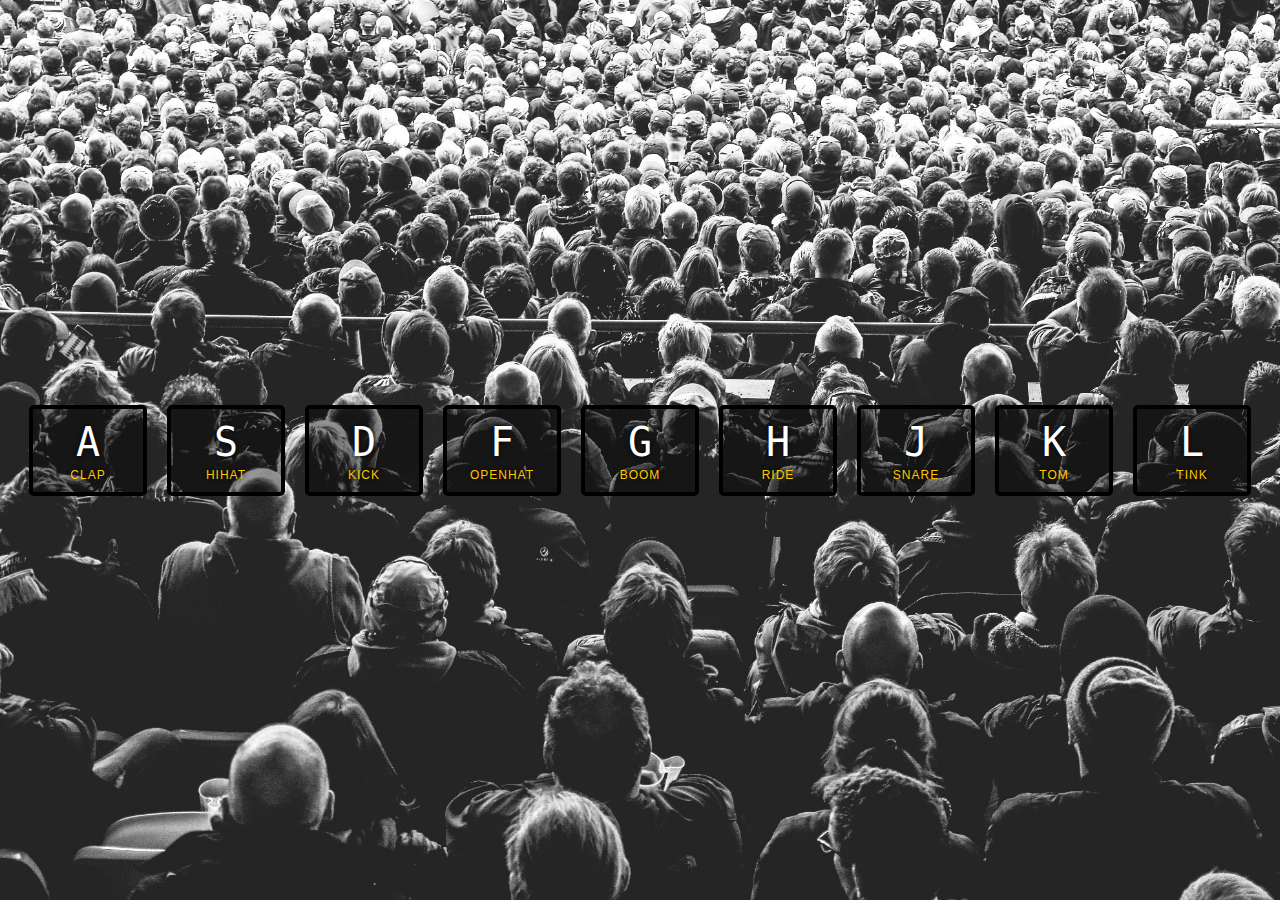
<file: 01 - js drum kit/index.html>
<!DOCTYPE html>
<html>
<head>
	<title>Js Drum kit</title>
	<link rel="stylesheet" type="text/css" href="style.css">
</head>
<body>

	<div class="keys">
		<div data-key="65" class="key">
			<kbd>A</kbd>
			<span class="sound">clap</span>
		</div>

		<div data-key="83" class="key">
			<kbd>S</kbd>
			<span class="sound">hihat</span>
		</div>

		<div data-key="68" class="key">
			<kbd>D</kbd>
			<span class="sound">kick</span>
		</div>

		<div data-key="70" class="key">
			<kbd>F</kbd>
			<span class="sound">openhat</span>
		</div>

		<div data-key="71" class="key">
			<kbd>G</kbd>
			<span class="sound">boom</span>
		</div>

		<div data-key="72" class="key">
			<kbd>H</kbd>
			<span class="sound">ride</span>
		</div>

		<div data-key="74" class="key">
			<kbd>J</kbd>
			<span class="sound">snare</span>
		</div>

		<div data-key="75" class="key">
			<kbd>K</kbd>
			<span class="sound">tom</span>
		</div>

		<div data-key="76" class="key">
			<kbd>L</kbd>
			<span class="sound">tink</span>
		</div>
	</div>

	<audio data-key="65" src="sounds/clap.wav"></audio>
	<audio data-key="83" src="sounds/hihat.wav"></audio>
	<audio data-key="68" src="sounds/kick.wav"></audio>
	<audio data-key="70" src="sounds/openhat.wav"></audio>
	<audio data-key="71" src="sounds/boom.wav"></audio>
	<audio data-key="72" src="sounds/ride.wav"></audio>
	<audio data-key="74" src="sounds/snare.wav"></audio>
	<audio data-key="75" src="sounds/tom.wav"></audio>
	<audio data-key="76" src="sounds/tink.wav"></audio>

</body>

<script>
	function playSound(e) { 
		const audio = document.querySelector(`audio[data-key="${e.keyCode}"]`);
		const key = document.querySelector(`.key[data-key="${e.keyCode}"]`);
		if(!audio) return; //will stop the function from running
		audio.currentTime = 0;
		audio.play();
		key.classList.add('playing');
	}

	function removeTransition(e) {
		if (e.propertyName !== 'transform') return; //skip non transition. 
		this.classList.remove('playing');
	}

	const keys = document.querySelectorAll('.key');
	keys.forEach(key => key.addEventListener('transitionend', removeTransition));
	window.addEventListener("keydown", playSound);
</script>
</html>
</file>
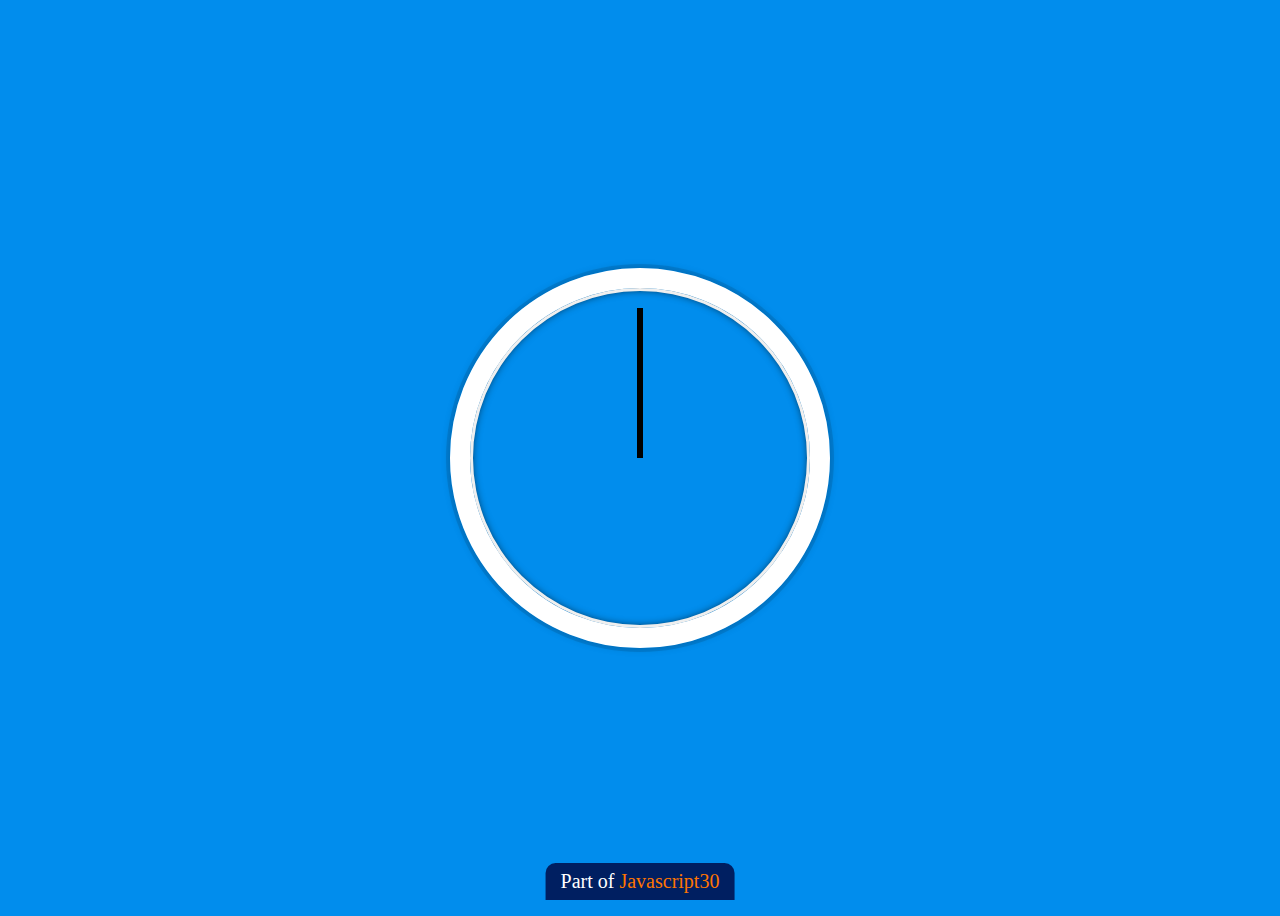
<file: 02 Clock using JS and CSS/index.html>
<!DOCTYPE html>
<html>
<head>
	<title>JS ans CSS clock</title>
</head>
<body>

	<div class="clock">
		<div class="clock-face">
			<div class="hand hour-hand"></div>
			<div class="hand min-hand"></div>
			<div class="hand second-hand"></div>
		</div>
	</div>

	<div class="floating-text">
		Part of <a target="_blank" href="https://www.javascript30.com">Javascript30</a>
	</div>

	<style>
		html{
			background: #018DED url(https://unsplash.it/1500/1000?image=881&blur=50);
			background-size: cover;
			font-family: sans-serif;
			text-align: center;
			font-size: 10px; 
		}

		body{
			font-size: 2rem;
			display: flex;
			flex: 1;
			min-height: 100vh;
			align-items: center;
		}

		.clock {
			width: 30rem;
			height: 30rem;
			border: 20px solid white;
			border-radius: 50%;
			margin: 50px auto;
			position: relative;
			padding: 2rem;
			box-shadow: 
				0 0 0 4px rgba(0,0,0,0.1),
		        inset 0 0 0 3px #EFEFEF,
		        inset 0 0 10px black,
		        0 0 10px rgba(0,0,0,0.2);
		}

		.clock-face {
			position: relative;
			width: 100%;
			height: 100%;
			transform: translateY(-3px);
		}

		.hand {
			width: 50%;
			height: 6px;
			background: black;
			position: absolute;
			top: 50%;
			transform-origin: 100%;
			transform: rotate(90deg);
			transition: all .05s;
			transition-timing-function: cubic-bezier(.1, 2.7, 0.58, 1);
		}

		.floating-text {
			background-color: #001F61;
			border-radius: 10px 10px 0 0;
			color: #fff;
			font-family: 'Muli';
			padding: 7px 15px;
			position: fixed;
			bottom: 0;
			left: 50%;
			transform: translateX(-50%);
			text-align: center;
			z-index: 998;
		}

		.floating-text a {
			color: #FF7500;
			text-decoration: none;
		}
	</style>

	<script>
		const secondHand = document.querySelector('.second-hand');
		const minuteHand = document.querySelector('.min-hand');
		const hourHand = document.querySelector('.hour-hand');

		function setDate() {
			const now = new Date();
			const seconds = now.getSeconds();
			const minutes = now.getMinutes();
			const hours = now.getHours();

			const secondsDegrees = ((seconds / 60) * 360) + 90;
			secondHand.style.transform = `rotate(${secondsDegrees}deg)`;

			const minutesDegrees = ((minutes / 60) * 360) + 90;
			minuteHand.style.transform = `rotate(${minutesDegrees}deg)`;

			const hoursDegrees = ((hours / 12) * 360) + 90;
			hourHand.style.transform = `rotate(${hoursDegrees}deg)`;
		}

		setInterval(setDate, 1000);
	</script>

</body>
</html>
</file>
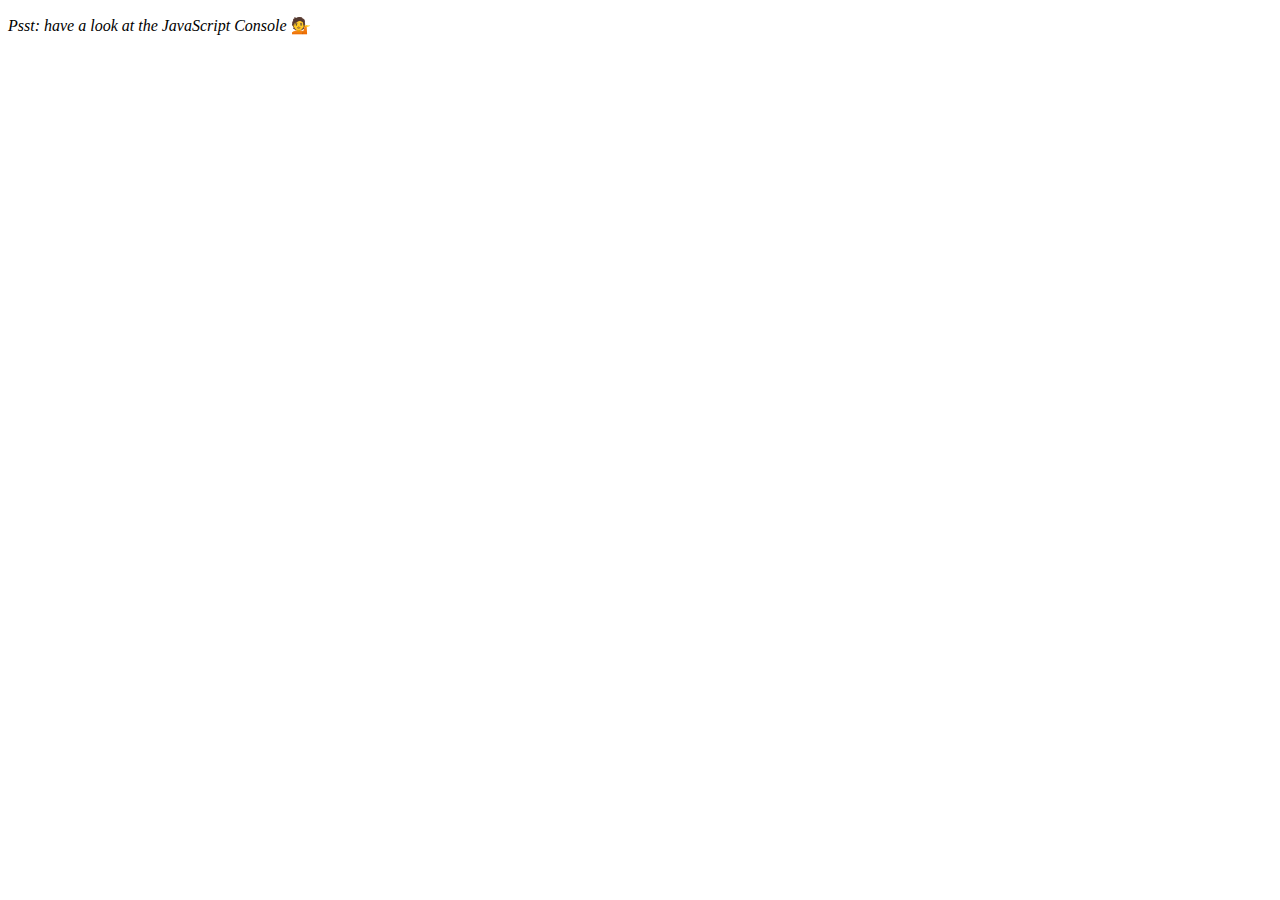
<file: 04 Array cardio day 1/index.html>
<!DOCTYPE html>
<html>
<head>
	<title>Array cardio</title>
</head>
<body>

	<p><em>Psst: have a look at the JavaScript Console</em> 💁</p>
	<script>
	  	// Get your shorts on - this is an array workout!
	    // ## Array Cardio Day 1

	    // Some data we can work with

		const inventors = [
			{ first: 'Albert', last: 'Einstein', year: 1879, passed: 1955 },
			{ first: 'Isaac', last: 'Newton', year: 1643, passed: 1727 },
			{ first: 'Galileo', last: 'Galilei', year: 1564, passed: 1642 },
			{ first: 'Marie', last: 'Curie', year: 1867, passed: 1934 },
			{ first: 'Johannes', last: 'Kepler', year: 1571, passed: 1630 },
			{ first: 'Nicolaus', last: 'Copernicus', year: 1473, passed: 1543 },
			{ first: 'Max', last: 'Planck', year: 1858, passed: 1947 },
			{ first: 'Katherine', last: 'Blodgett', year: 1898, passed: 1979 },
			{ first: 'Ada', last: 'Lovelace', year: 1815, passed: 1852 },
			{ first: 'Sarah E.', last: 'Goode', year: 1855, passed: 1905 },
			{ first: 'Lise', last: 'Meitner', year: 1878, passed: 1968 },
			{ first: 'Hanna', last: 'Hammarström', year: 1829, passed: 1909 }
		];

		const people = [
			'Bernhard, Sandra', 'Bethea, Erin', 'Becker, Carl', 'Bentsen, Lloyd', 'Beckett, Samuel', 'Blake, William', 'Berger, Ric', 'Beddoes, Mick', 'Beethoven, Ludwig',
			'Belloc, Hilaire', 'Begin, Menachem', 'Bellow, Saul', 'Benchley, Robert', 'Blair, Robert', 'Benenson, Peter', 'Benjamin, Walter', 'Berlin, Irving',
			'Benn, Tony', 'Benson, Leana', 'Bent, Silas', 'Berle, Milton', 'Berry, Halle', 'Biko, Steve', 'Beck, Glenn', 'Bergman, Ingmar', 'Black, Elk', 'Berio, Luciano',
			'Berne, Eric', 'Berra, Yogi', 'Berry, Wendell', 'Bevan, Aneurin', 'Ben-Gurion, David', 'Bevel, Ken', 'Biden, Joseph', 'Bennington, Chester', 'Bierce, Ambrose',
			'Billings, Josh', 'Birrell, Augustine', 'Blair, Tony', 'Beecher, Henry', 'Biondo, Frank'
		];
    
	    // Array.prototype.filter()
	    // 1. Filter the list of inventors for those who were born in the 1500's

	    const fifteen = inventors.filter(inventor => (inventor.year >= 1500 && inventor.year < 1600));

	    console.table(fifteen);

	    // Array.prototype.map()
	    // 2. Give us an array of the inventors first and last names

	    const fullNames = inventors.map(inventor => inventor.first + ' ' + inventor.last);

	    console.log(fullNames);

	    // Array.prototype.sort()
	    // 3. Sort the inventors by birthdate, oldest to youngest

	    //const ordered = inventors.sort(function(a, b) {
	    //	if (a.year > b.year) {
	    //		return 1;
	    //	} else {
	    //		return -1;
	    //	}
	    //});

	    const ordered = inventors.sort((a, b) => a.year > b.year ? 1 : -1);

	    console.table(ordered);

	    // Array.prototype.reduce()
	    // 4. How many years did all the inventors live all together?

	    const totalYears = inventors.reduce((total, inventor) => {
	    	return total + (inventor.passed - inventor.year);
	    }, 0);

	    console.table(totalYears);

	    // 5. Sort the inventors by years lived

	    const oldest = inventors.sort(function(a, b) {
	    	const lastGuy = a.passed - a.year;
	    	const nextGuy = b.passed - b.year;
	    	return lastGuy > nextGuy ? -1 : 1;
	    	//if(lastGuy > nextGuy) {
	    	//	return -1;
	    	//} else {
	    	//	return 1;
	    	//}
	    });

	    console.table(oldest);

	    // 6. create a list of Boulevards in Paris that contain 'de' anywhere in the name
	    // https://en.wikipedia.org/wiki/Category:Boulevards_in_Paris

	    //const category = document.querySelector(".mw-category");
	    //const links = Array.from(category.querySelectorAll('a'));

	    //const de = links
	    //             .map(link => link.textContent)
	    //             .filter(streetName) => streetName.includes('de');

	    // 7. sort Exercise
	    // Sort the people alphabetically by last name

	    const alpha = people.sort(function(lastOne, nextOne) {
	    	const [alast, afirst] = lastOne.split(', ');
	    	const [blast, bfirst] = nextOne.split(', ');
	    	return alast > blast ? 1 : -1;
	    });

	    console.table(alpha);

	    // 8. Reduce Exercise
	    // Sum up the instances of each of these
	    const data = ['car', 'car', 'truck', 'truck', 'bike', 'walk', 'car', 'van', 'bike', 'walk', 'car', 'van', 'car', 'truck' ];

	    const transportation = data.reduce(function(obj, item) {
	    	if(!obj[item]){
	    		obj[item] = 0;
	    	}
	    	obj[item]++;
	    	return obj;
	    }, {});

	    console.log(transportation);

  </script>

</body>
</html>
</file>
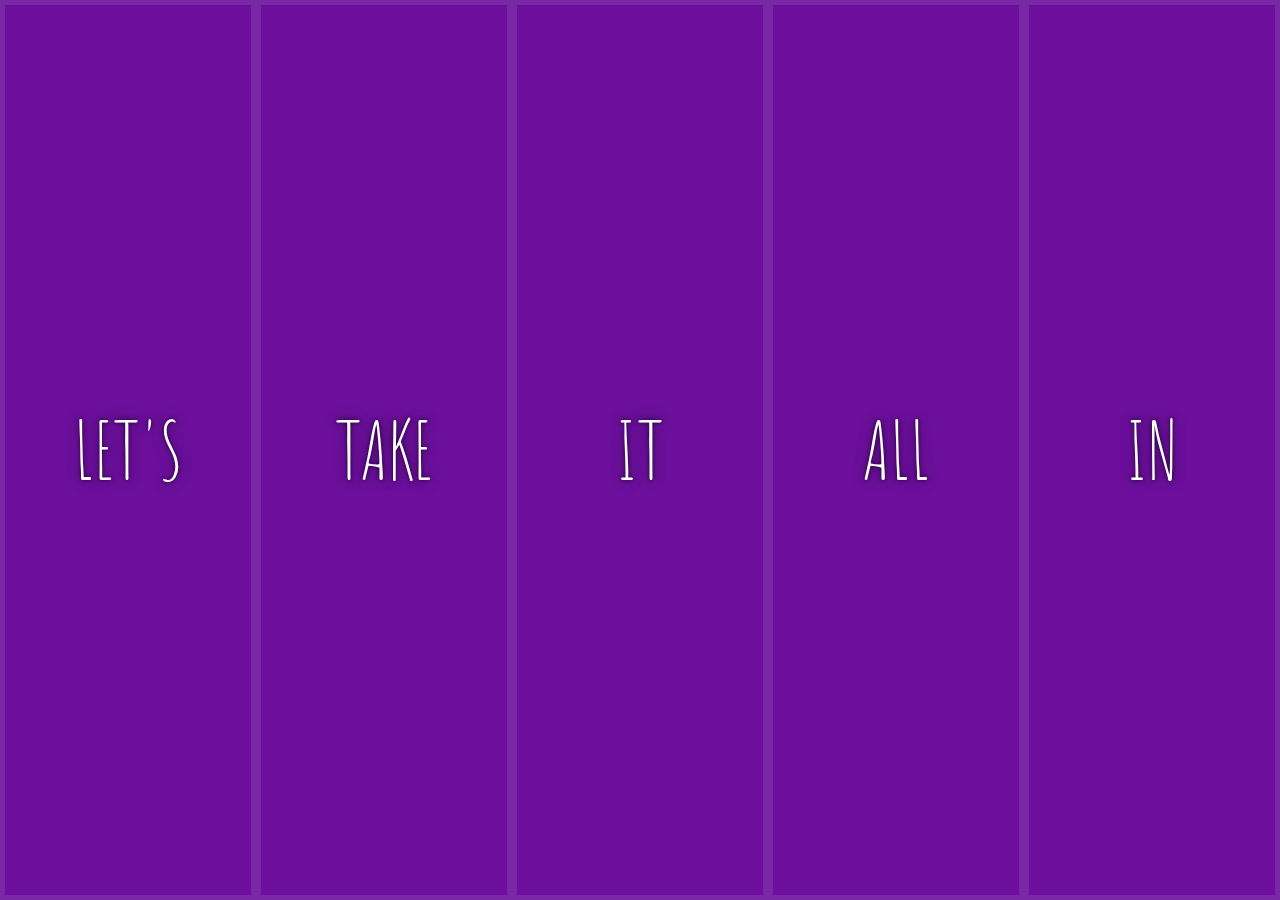
<file: 05 Flex panel gallery/index.html>
<!DOCTYPE html>
<html>
<head>
	<meta charset="utf-8">
	<title>Flex panels 💪💪</title>
	<link href='https://fonts.googleapis.com/css?family=Amatic+SC' rel='stylesheet' type='text/css'>
</head>
<body>
	<style>
		html {
			box-sizing: border-box;
			background: #ffc600;
			font-family: 'helvetica neue';
			font-size: 20px;
    		font-weight: 200;
		}

		body {
    		margin: 0;
    	}
    
	    *, *:before, *:after {
	    	box-sizing: inherit;
	    }

	    .panels {
	    	min-height: 100vh;
	    	overflow: hidden;
	    	display: flex;
	    }

	    .panel {
	    	background: #6B0F9C;
	    	box-shadow: inset 0 0 0 5px rgba(255,255,255,0.1);
	    	color: white;
	    	text-align: center;
	    	align-items: center;
	    	/* Safari transitionend event.propertyName === flex */
	    	/* Chrome + FF transitionend event.propertyName === flex-grow */
	    	transition:
	      	font-size 0.7s cubic-bezier(0.61,-0.19, 0.7,-0.11),
	      	flex 0.7s cubic-bezier(0.61,-0.19, 0.7,-0.11),
	    	background 0.2s;
	    	font-size: 20px;
	    	background-size: cover;
	    	background-position: center;
	    	flex: 1;
	    	justify-content: center;
	    	align-items: center;
	    	display: flex;
	    	flex-direction: column;
	    }

	    .panel1 { background-image:url(https://source.unsplash.com/gYl-UtwNg_I/1500x1500); }
    	.panel2 { background-image:url(https://source.unsplash.com/rFKUFzjPYiQ/1500x1500); }
    	.panel3 { background-image:url(https://images.unsplash.com/photo-1465188162913-8fb5709d6d57?ixlib=rb-0.3.5&q=80&fm=jpg&crop=faces&cs=tinysrgb&w=1500&h=1500&fit=crop&s=967e8a713a4e395260793fc8c802901d); }
    	.panel4 { background-image:url(https://source.unsplash.com/ITjiVXcwVng/1500x1500); }
    	.panel5 { background-image:url(https://source.unsplash.com/3MNzGlQM7qs/1500x1500); }

	    /* Flex Children */
	    .panel > * {
	    	margin: 0;
	    	width: 100%;
	    	transition: transform 0.5s;
	    	flex: 1 0 auto;
	    	display: flex;
	    	justify-content: center;
	    	align-items: center;
	    }

	    .panel > *:first-child { transform: translateY(-100%);  }
	    .panel.open-active > *:first-child { transform: translateY(0);  }
	    .panel > *:last-child { transform: translateY(100%);  }
	    .panel.open-active > *:last-child { transform: translateY(0);  }

	    .panel p {
	    	text-transform: uppercase;
	    	font-family: 'Amatic SC', cursive;
	    	text-shadow: 0 0 4px rgba(0, 0, 0, 0.72), 0 0 14px rgba(0, 0, 0, 0.45);
	    	font-size: 2em;
	    }
	    
	    .panel p:nth-child(2) {
	    	font-size: 4em;
	    }

	    .panel.open {
	    	font-size: 40px;
	    	flex: 5;
	    }

	</style>


	<div class="panels">
		<div class="panel panel1">
			<p>Hey</p>
			<p>Let's</p>
			<p>Dance</p>
		</div>

		<div class="panel panel2">
			<p>Give</p>
			<p>Take</p>
			<p>Receive</p>
		</div>

		<div class="panel panel3">
			<p>Experience</p>
			<p>It</p>
			<p>Today</p>
		</div>

		<div class="panel panel4">
			<p>Give</p>
			<p>All</p>
			<p>You Can</p>
		</div>

		<div class="panel panel5">
			<p>Life</p>
			<p>In</p>
			<p>Motion</p>
		</div>
	</div>

	<script>
		
		const panels = document.querySelectorAll('.panel');

		function toggleOpen() {
			this.classList.toggle('open');
		}

		function toggleActive(e) {
			console.log(e.propertyName);
			if(e.propertyName.includes('flex')) {
				this.classList.toggle('open-active');
			}
		}

		panels.forEach(panel => panel.addEventListener('click', toggleOpen));
		panels.forEach(panel => panel.addEventListener('transitionend', toggleActive));

	</script>

</body>
</html>
</file>
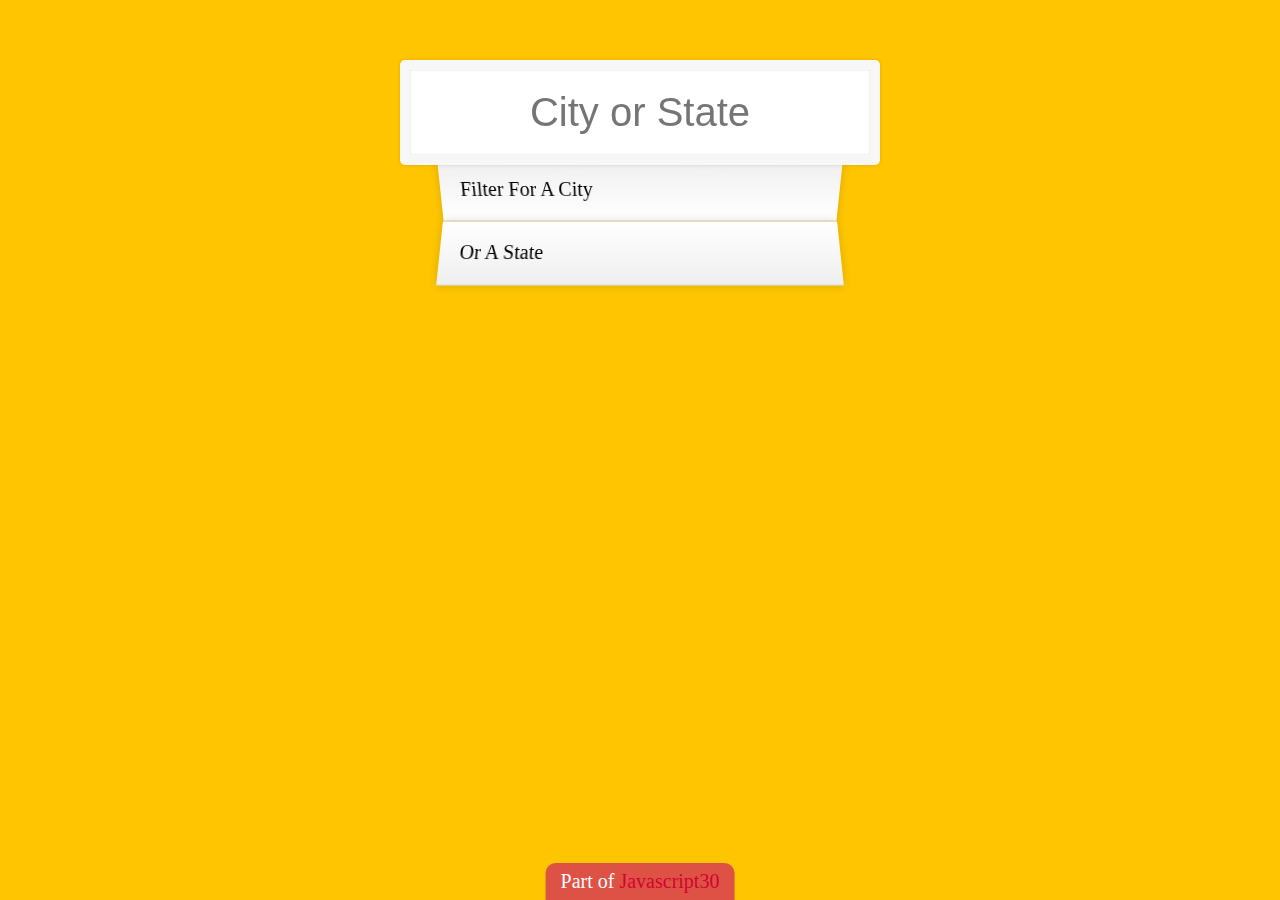
<file: 06 Type ahead/index.html>
<!DOCTYPE html>
<html>
<head>
	<meta charset="utf-8">
	<title>Type Ahead 👀</title>
	<link rel="stylesheet" type="text/css" href="style.css">
</head>
<body>

	<form class="search-form">
    	<input type="text" class="search" placeholder="City or State">
    	<ul class="suggestions">
    		<li>Filter for a city</li>
    		<li>or a state</li>
    	</ul>
	</form>

	<div class="floating-text">
		Part of <a target="_blank" href="https://www.javascript30.com">Javascript30</a>
	</div>

	<script>
		const endpoint = 'https://gist.githubusercontent.com/Miserlou/c5cd8364bf9b2420bb29/raw/2bf258763cdddd704f8ffd3ea9a3e81d25e2c6f6/cities.json';

		const cities = [];

		fetch(endpoint)
		.then(blob => blob.json())
		.then(data => cities.push(...data));

		function findMatches(wordToMatch, cities) {
			return cities.filter(place => {
				//here we need to figure out if the city or state matches what was searched
				const regex = new RegExp(wordToMatch, 'gi');
				return place.city.match(regex) || place.state.match(regex)
			});
		}

		function numberWithCommas(x) {
			return x.toString().replace(/\B(?=(\d{3})+(?!\d))/g, ',');
		}

		function displayMatches() {
			const matchArray = findMatches(this.value, cities);
			const html = matchArray.map(place => {
				const regex = new RegExp(this.value, 'gi');
				const cityName = place.city.replace(regex, `<span class="hl">${this.value}</span>`);
				const stateName = place.state.replace(regex, `<span class="hl">${this.value}</span>`);
				return `
					<li>
						<span class="name">${cityName}, ${stateName}</span>
						<span class="population">${numberWithCommas(place.population)}</span>
					</li>
				`;
			}).join('');
			suggestions.innerHTML = html;
		}

		const searchInput = document.querySelector('.search');
		const suggestions = document.querySelector('.suggestions');

		searchInput.addEventListener('change', displayMatches);

		searchInput.addEventListener('keyup', displayMatches);

	</script>

</body>
</html>
</file>
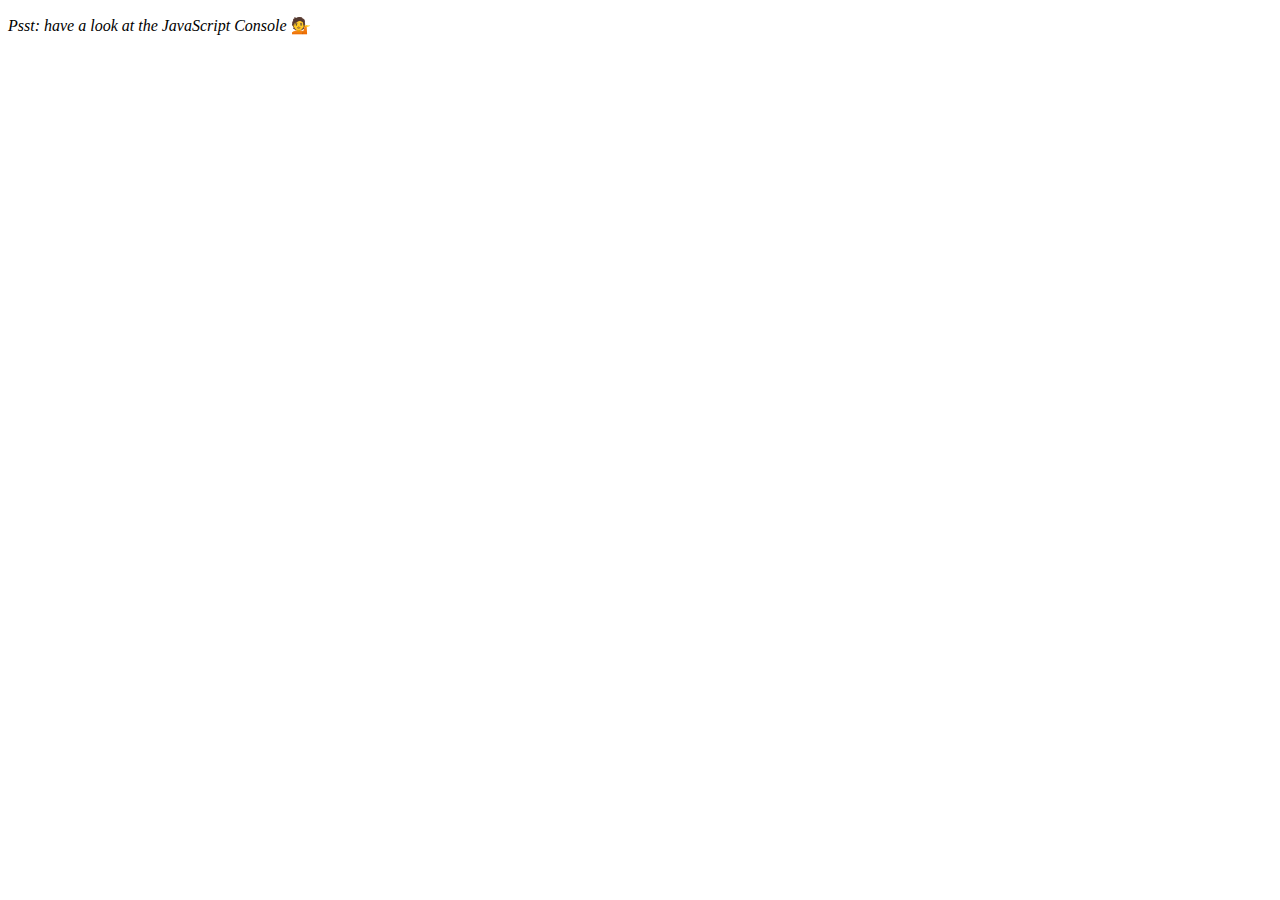
<file: 07 Array Cardio day 2/index.html>
<!DOCTYPE html>
<html lang="en">
<head>
	<meta charset="utf-8">
	<title>Array cardio day 2</title>
</head>
<body>
	<p><em>Psst: have a look at the JavaScript Console</em> 💁</p>

	<script>

		// ## Array Cardio Day 2

		const people = [
		{ name: 'Wes', year: 1988 },
		{ name: 'Kait', year: 1986 },
		{ name: 'Irv', year: 1970 },
		{ name: 'Lux', year: 2015 }
		];

		const comments = [
		{ text: 'Love this!', id: 523423 },
		{ text: 'Super good', id: 823423 },
		{ text: 'You are the best', id: 2039842 },
		{ text: 'Ramen is my fav food ever', id: 123523 },
		{ text: 'Nice Nice Nice!', id: 542328 }
		];

		// Some and Every Checks
		// Array.prototype.some() // is at least one person 19 or older?

		//const isAdult = people.some(function(person) {
		//	const currentYear = (new Date()).getFullYear();
		//	if(currentYear - person.year >= 19) {
		//		return true;
		//	}
		//});

		const isAdult = people.some(person => {
			const currentYear = (new Date()).getFullYear();
			return currentYear - person.year >= 19;
		});

		console.log({isAdult});
		// Array.prototype.every() // is everyone 19 or older?

		const allAdult = people.every(person => {
			const currentYear = (new Date()).getFullYear();
			return currentYear - person.year >= 19;
		});

		console.log(allAdult);

		// Array.prototype.find()
		// Find is like filter, but instead returns just the one you are looking for
		// find the comment with the ID of 823423

		const comment = comments.find(comment => {
			if(comment.id === 823423){
				return true;
			}
		});

		console.log(comment);

		// Array.prototype.findIndex()
		// Find the comment with this ID
		// delete the comment with the ID of 823423

		const index = comments.findIndex(comment => comment.id === 823423);

		console.log(index);

		//comments.splice(index, 1);

		const newComments = [
			...comments.slice(0, index),
			...comments.slice(index + 1)
		];


	</script>
</body>
</html>
</file>
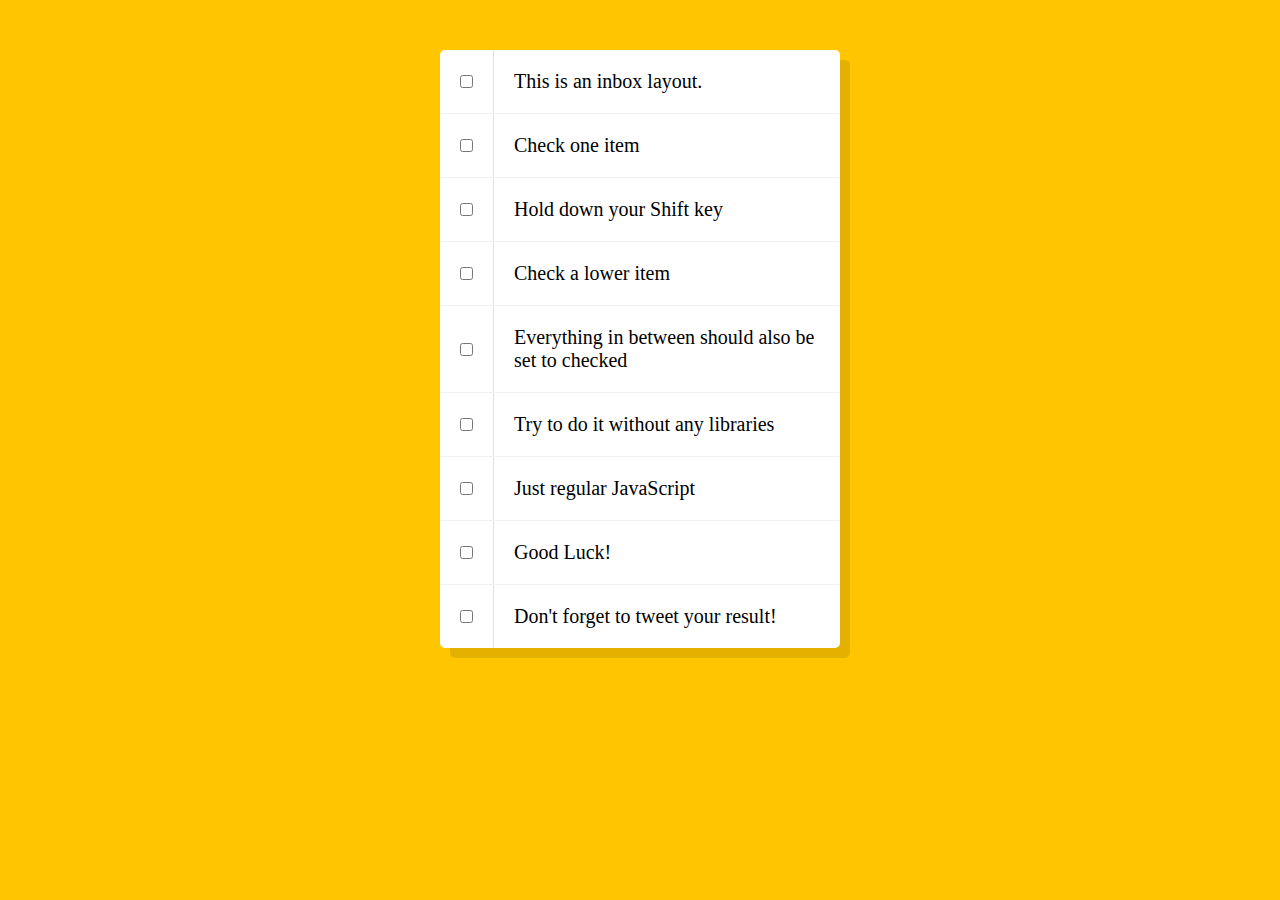
<file: 10 Hold Shift And Check Checkboxes/index.html>
<!DOCTYPE html>
<html lang="en">
<head>
	<meta charset="utf-8">
	<title>Hold shift and check Multiple checkboxes</title>
</head>
<body>

	<style>

		html {
			font-family: sans-serif;
			background: #ffc600;
		}

		.inbox {
			max-width: 400px;
			margin: 50px auto;
			background: white;
			border-radius: 5px;
			box-shadow: 10px 10px 0 rgba(0,0,0,0.1);
		}

		.item {
			display: flex;
			align-items: center;
			border-bottom: 1px solid #F1F1F1;
		}

		.item:last-child {
			border-bottom: 0;
		}

		input:checked + p {
			background: #F9F9F9;
			text-decoration: line-through;
		}

		input[type="checkbox"] {
			margin: 20px;
		}

		p {
			margin: 0;
			padding: 20px;
			transition: background 0.2s;
			flex: 1;
			font-family: cursive;
			font-size: 20px;
			font-weight: 200;
			border-left: 1px solid #D1E2FF;
		}
		
	</style>

	<div class="inbox">
		<div class="item">
			<input type="checkbox">
			<p>This is an inbox layout.</p>
		</div>
		<div class="item">
			<input type="checkbox">
			<p>Check one item</p>
		</div>
		<div class="item">
			<input type="checkbox">
			<p>Hold down your Shift key</p>
		</div>
		<div class="item">
			<input type="checkbox">
			<p>Check a lower item</p>
		</div>
		<div class="item">
			<input type="checkbox">
			<p>Everything in between should also be set to checked</p>
		</div>
		<div class="item">
			<input type="checkbox">
			<p>Try to do it without any libraries</p>
		</div>
		<div class="item">
			<input type="checkbox">
			<p>Just regular JavaScript</p>
		</div>
		<div class="item">
			<input type="checkbox">
			<p>Good Luck!</p>
		</div>
		<div class="item">
			<input type="checkbox">
			<p>Don't forget to tweet your result!</p>
		</div>
	</div>

	<script>

		const checkboxes = document.querySelectorAll('.inbox input[type="checkbox"]');

		//console.log(checkboxes);

		let lastChecked;

		function handleCheck(e) {
			//check if they had the shift key down
			// and check that they are checking it
			let inBetween = false;
			if(e.shiftKey && this.checked) {
				//go ahead and do what we please
				//loop over every single checkbox
				checkboxes.forEach(checkbox => {
					console.log(checkbox);
					if(checkbox === this || checkbox === lastChecked) {
						inBetween = !inBetween;
						console.log('Starting to check them inBetween!');
					}

					if(inBetween) {
						checkbox.checked = true;
					}
				});
			}

			lastChecked = this;
		}

		checkboxes.forEach(checkbox => checkbox.addEventListener('click', handleCheck));
		
	</script>

</body>
</html>
</file>
<file: 01 - js drum kit/style.css>
* {
	margin: 0;
	padding: 0;
	font-size: 10px;
}

body {
	background-image: url(background.jpg);
	background-size: cover;
	font-family: sans-serif;
}

.keys {
  display: flex;
  flex: 1;
  min-height: 100vh;
  align-items: center;
  justify-content: center;
}

.key {
	border: .4rem solid black;
	border-radius: .5rem;
	margin: 1rem;
	font-size: 1.5rem;
	padding: 1rem .5rem;
	transition: all .1s;
	width: 10rem;
	text-align: center;
	color: white;
	background: rgba(0,0,0,0.4);
	text-shadow: 0 0 .5rem black;
}

.playing {
  transform: scale(1.1);
  border-color: #ffc600;
  box-shadow: 0 0 1rem #ffc600;
}

kbd {
  display: block;
  font-size: 4rem;
  color: white;
}

.sound {
  font-size: 1.2rem;
  text-transform: uppercase;
  letter-spacing: .1rem;
  color: #ffc600;
}
</file>
<file: 06 Type ahead/style.css>
html {
  box-sizing: border-box;
  background: #ffc600;
  font-family: 'helvetica neue';
  font-size: 20px;
  font-weight: 200;
}

*, *:before, *:after {
  box-sizing: inherit;
}

input {
  width: 100%;
  padding: 20px;
}

.search-form {
  max-width: 400px;
  margin: 50px auto;
}

input.search {
  margin: 0;
  text-align: center;
  outline: 0;
  border: 10px solid #F7F7F7;
  width: 120%;
  left: -10%;
  position: relative;
  top: 10px;
  z-index: 2;
  border-radius: 5px;
  font-size: 40px;
  box-shadow: 0 0 5px rgba(0, 0, 0, 0.12), inset 0 0 2px rgba(0, 0, 0, 0.19);
}

.suggestions {
  margin: 0;
  padding: 0;
  position: relative;
  /*perspective: 20px;*/
}

.suggestions li {
  background: white;
  list-style: none;
  border-bottom: 1px solid #D8D8D8;
  box-shadow: 0 0 10px rgba(0, 0, 0, 0.14);
  margin: 0;
  padding: 20px;
  transition: background 0.2s;
  display: flex;
  justify-content: space-between;
  text-transform: capitalize;
}

.suggestions li:nth-child(even) {
  transform: perspective(100px) rotateX(3deg) translateY(2px) scale(1.001);
  background: linear-gradient(to bottom,  #ffffff 0%,#EFEFEF 100%);
}

.suggestions li:nth-child(odd) {
  transform: perspective(100px) rotateX(-3deg) translateY(3px);
  background: linear-gradient(to top,  #ffffff 0%,#EFEFEF 100%);
}

span.population {
  font-size: 15px;
}

.hl {
  background: #ffc600;
}

/* SOCIAL PANEL CSS */

.floating-text {
    background-color: #DE5246;
    border-radius: 10px 10px 0 0;
    color: #fff;
    font-family: 'Muli';
    padding: 7px 15px;
    position: fixed;
    bottom: 0;
    left: 50%;
    transform: translateX(-50%);
    text-align: center;
    z-index: 998;
}

.floating-text a {
    color: #D2042D;
    text-decoration: none;
}
</file>
